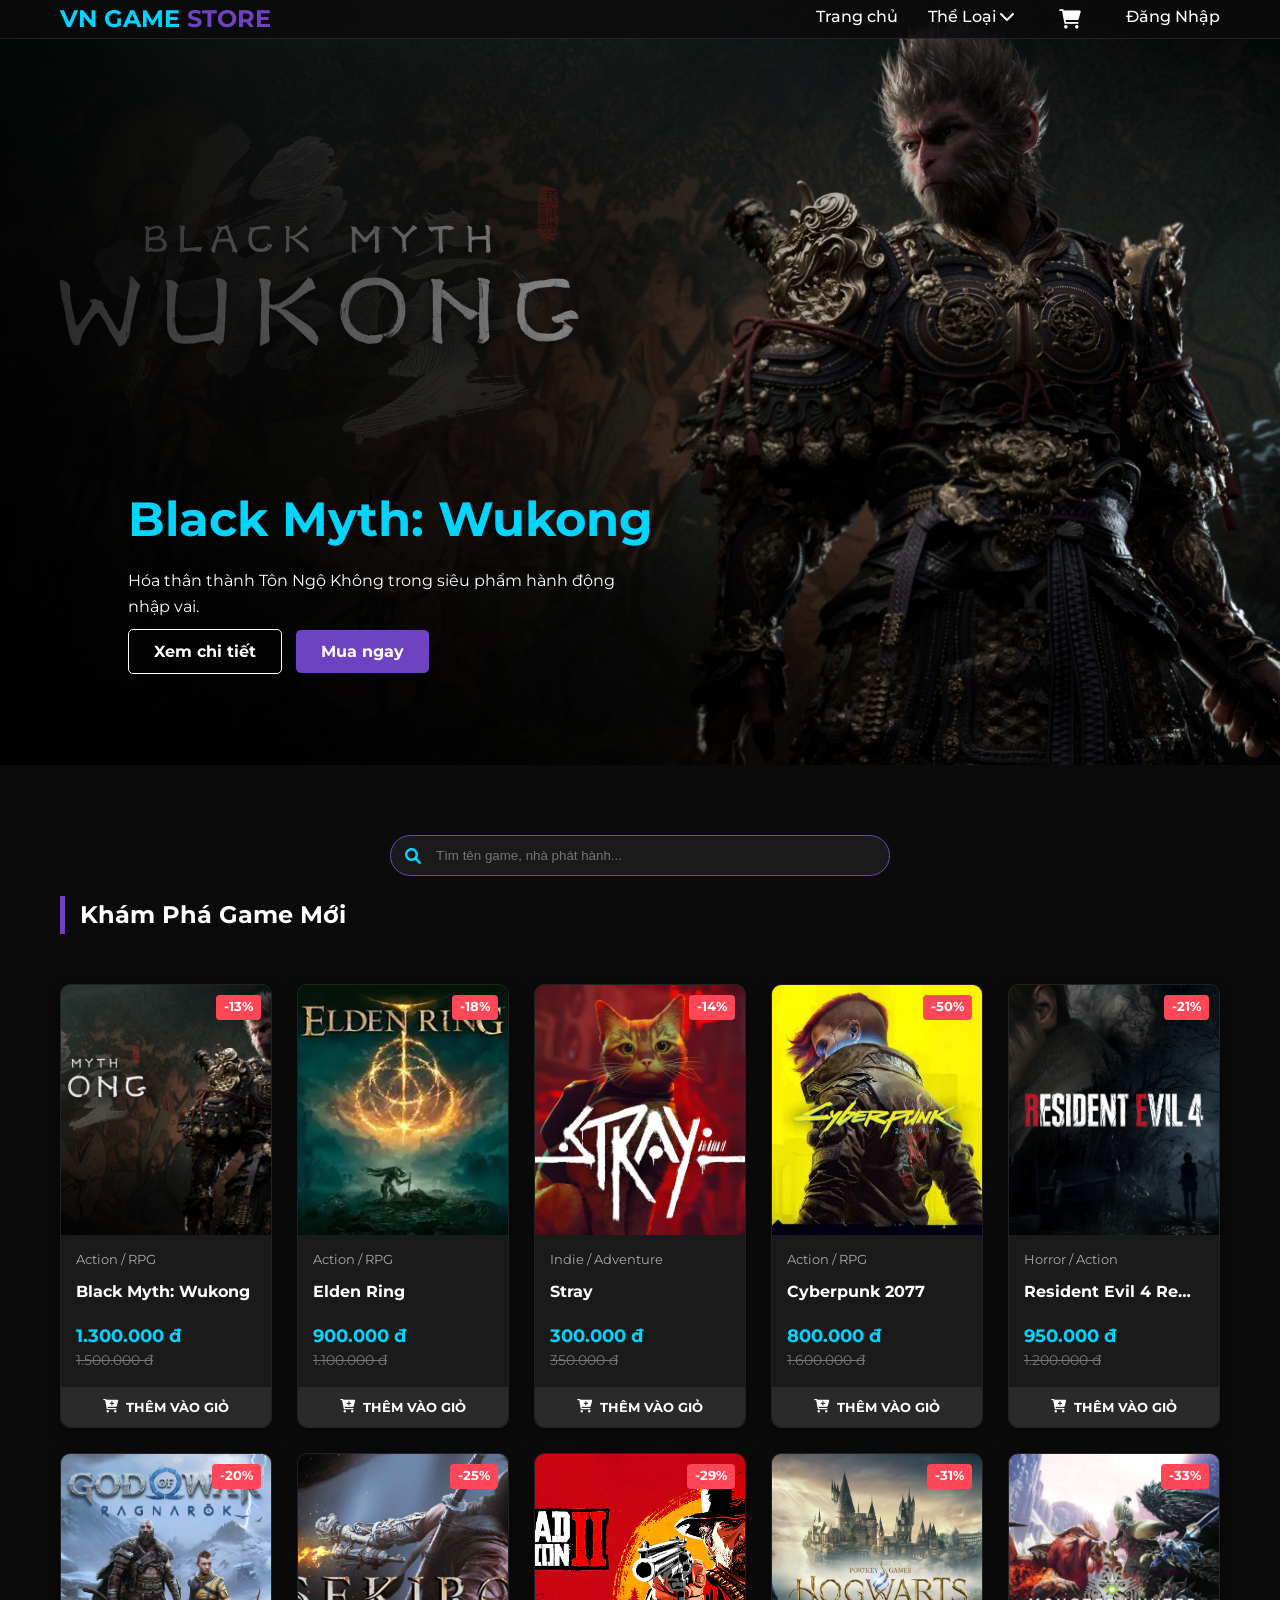
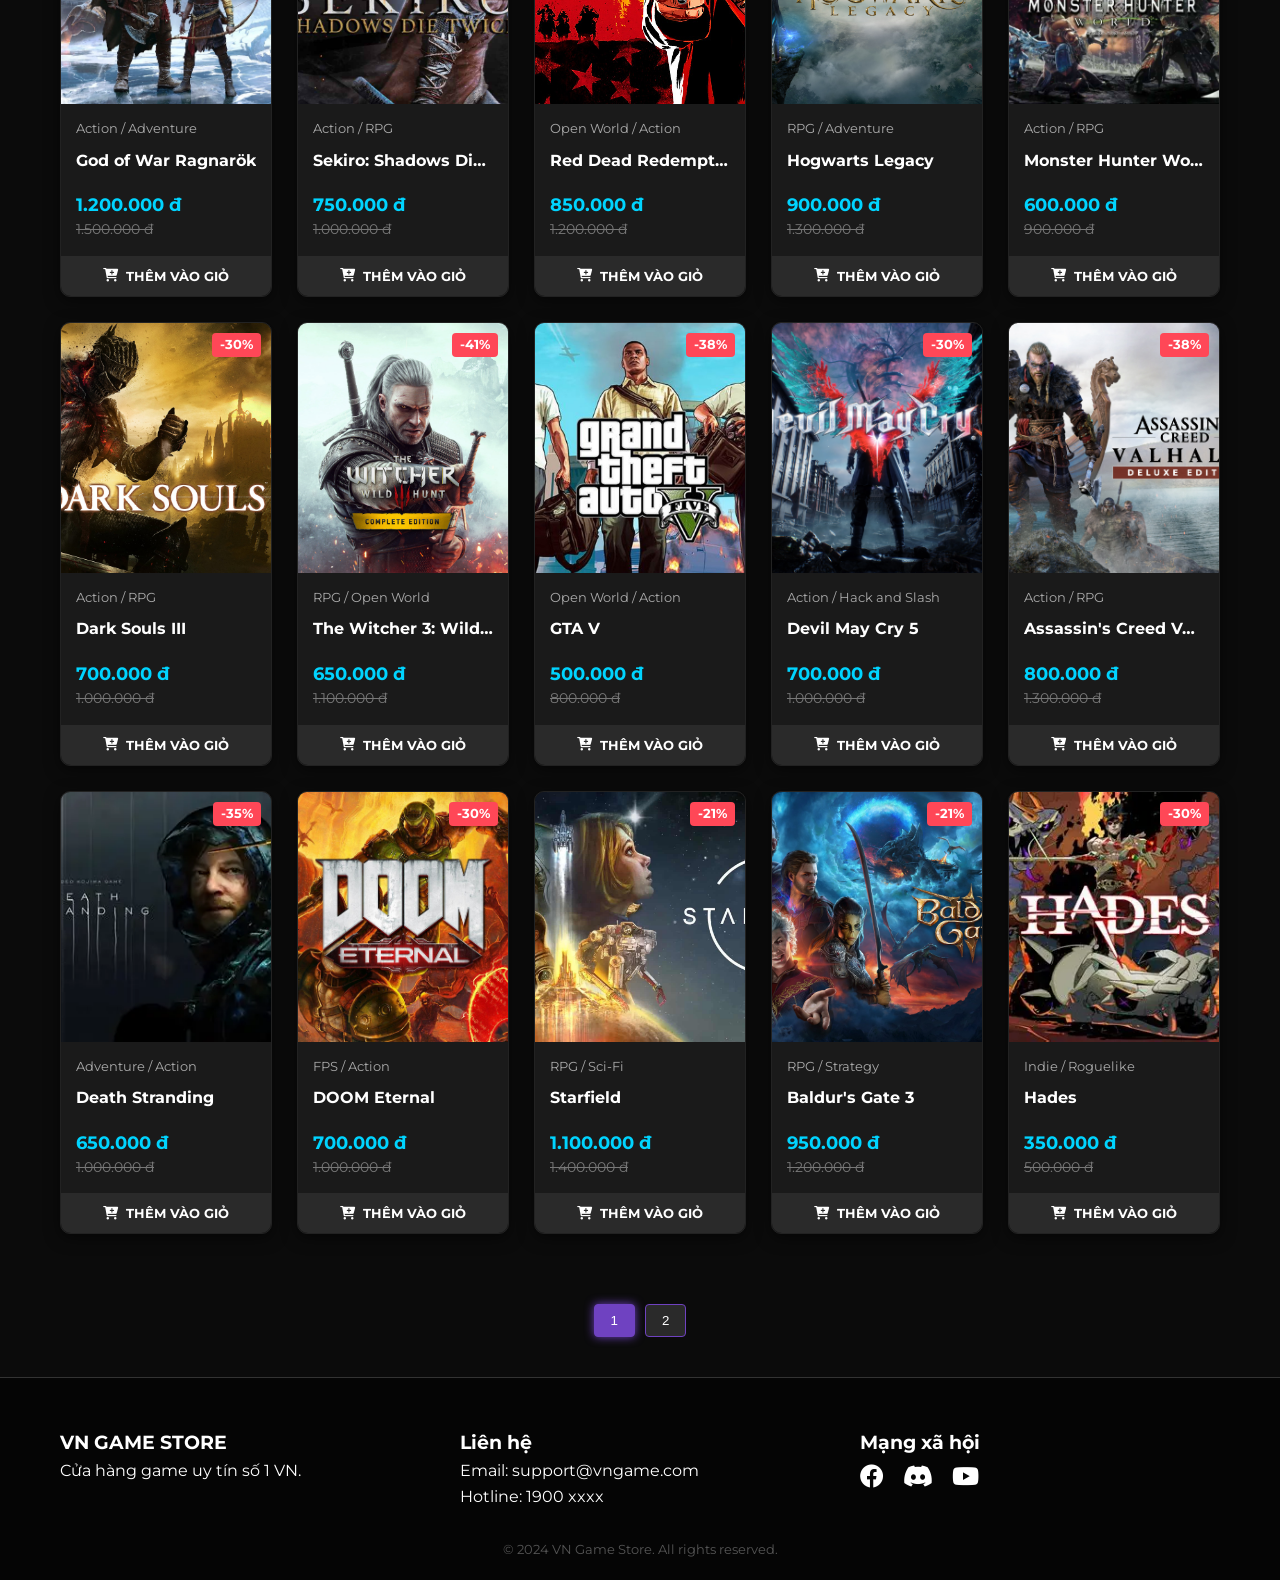
<file: index.html>
<!doctype html>
<html lang="vi">
  <head>
    <meta charset="UTF-8" />
    <meta name="viewport" content="width=device-width, initial-scale=1.0" />
    <title>VN Game Store | Thế Giới Game Bản Quyền</title>
    <link
      href="https://fonts.googleapis.com/css2?family=Montserrat:wght@400;700&display=swap"
      rel="stylesheet"
    />
    <link
      rel="stylesheet"
      href="https://cdnjs.cloudflare.com/ajax/libs/font-awesome/6.0.0/css/all.min.css"
    />
    <link rel="stylesheet" href="css/style.css" />
  </head>
  <body>
    <header class="main-header">
      <nav class="container header-inner">
        <div class="logo">VN GAME <span>STORE</span></div>
        <ul class="menu">
          <li><a href="index.html">Trang chủ</a></li>
          <li class="dropdown">
            <a href="#">Thể Loại <i class="fas fa-chevron-down"></i></a>
            <ul class="dropdown-content" id="category-list"></ul>
          </li>
          <li class="cart-nav">
            <a href="cart.html">
              <i class="fas fa-shopping-cart"></i>
              <span id="cart-badge">0</span>
            </a>
          </li>
          <li id="auth-buttons">
            <a href="login.html" class="btn-login">Đăng Nhập</a>
          </li>
        </ul>
      </nav>
    </header>

    <section class="hero">
      <div class="hero-content">
        <h1 id="hero-title">Black Myth: Wukong</h1>
        <p id="hero-desc">
          Hóa thân thành Tôn Ngộ Không trong siêu phẩm hành động nhập vai.
        </p>
        <div class="hero-btns">
          <a href="detail.html?id=1" class="btn btn-detail">Xem chi tiết</a>

          <a href="javascript:void(0)" onclick="buyNow(1)" class="btn btn-buy"
            >Mua ngay</a
          >
        </div>
      </div>
    </section>

    <main class="container">
      <div class="container search-container">
        <div class="search-box">
          <i class="fas fa-search"></i>
          <input
            type="text"
            id="search-input"
            placeholder="Tìm tên game, nhà phát hành..."
          />
        </div>
      </div>
      <h2 class="section-title">Khám Phá Game Mới</h2>
      <div class="game-grid" id="game-display"></div>
      <div class="pagination" id="pagination"></div>
    </main>

    <footer>
      <div class="container footer-grid">
        <div>
          <h3>VN GAME STORE</h3>
          <p>Cửa hàng game uy tín số 1 VN.</p>
        </div>
        <div>
          <h3>Liên hệ</h3>
          <p>Email: support@vngame.com</p>
          <p>Hotline: 1900 xxxx</p>
        </div>
        <div>
          <h3>Mạng xã hội</h3>
          <div class="social-icons">
            <a href="#"><i class="fab fa-facebook"></i></a>
            <a href="#"><i class="fab fa-discord"></i></a>
            <a href="#"><i class="fab fa-youtube"></i></a>
          </div>
        </div>
      </div>
      <div class="copyright">
        &copy; 2024 VN Game Store. All rights reserved.
      </div>
    </footer>

    <script src="js/data.js"></script>
    <script src="js/main.js"></script>

    <div id="toast-container"></div>
  </body>
</html>
</file>
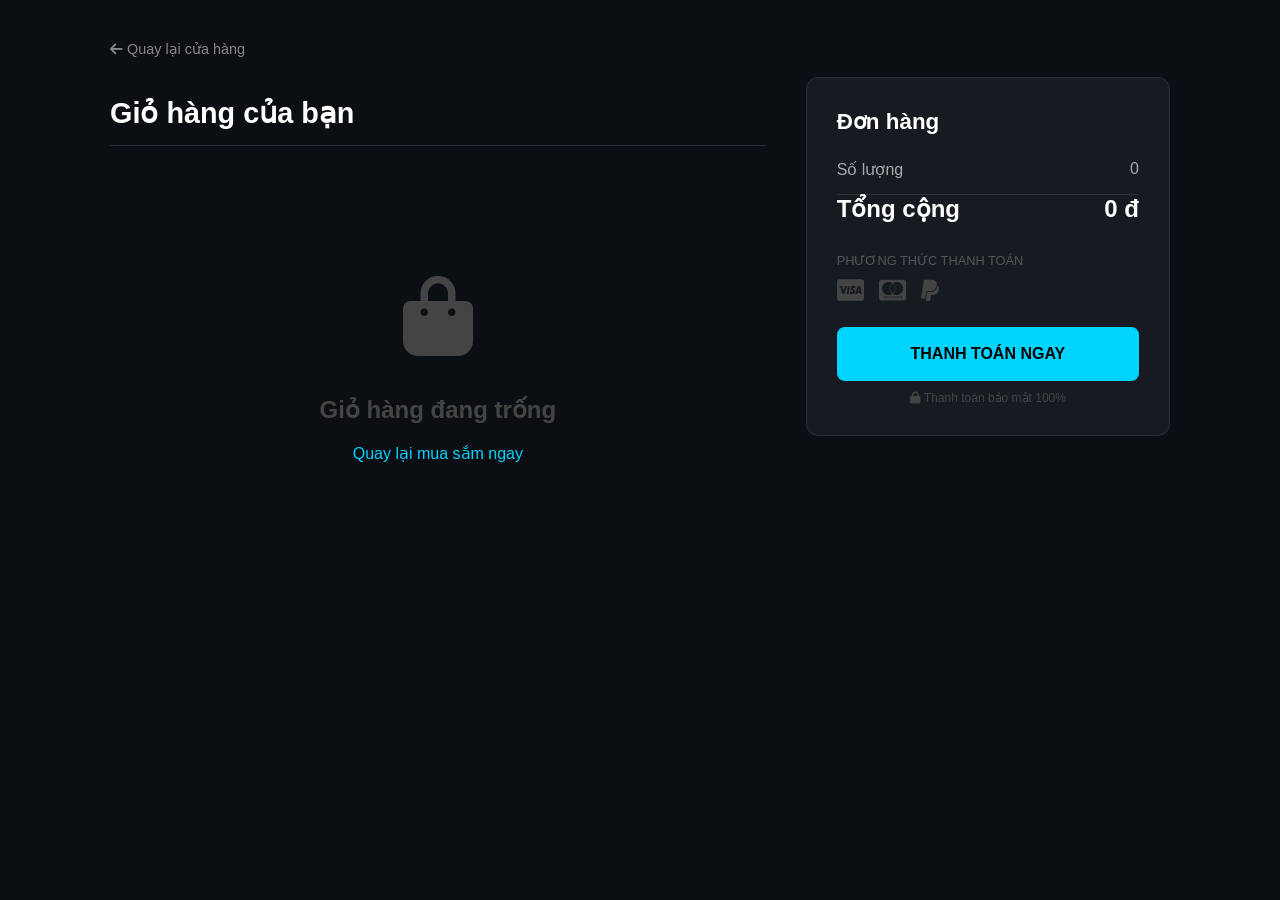
<file: cart.html>
<!doctype html>
<html lang="vi">
  <head>
    <meta charset="UTF-8" />
    <meta name="viewport" content="width=device-width, initial-scale=1.0" />
    <title>Thanh Toán | VN GAME STORE</title>
    <link
      rel="stylesheet"
      href="https://cdnjs.cloudflare.com/ajax/libs/font-awesome/6.0.0/css/all.min.css"
    />
    <link rel="stylesheet" href="css/cart.css" />
  </head>
  <body>
    <div class="checkout-container">
      <a href="index.html" class="back-btn"
        ><i class="fas fa-arrow-left"></i> Quay lại cửa hàng</a
      >

      <div class="cart-grid">
        <div class="cart-main">
          <h1 class="section-title">Giỏ hàng của bạn</h1>
          <div id="cart-items-container"></div>
        </div>

        <aside class="cart-sidebar">
          <div class="summary-box">
            <h2>Đơn hàng</h2>
            <div class="summary-item">
              <span>Số lượng</span>
              <span id="cart-count">0</span>
            </div>
            <div class="summary-item total">
              <span>Tổng cộng</span>
              <span id="total-price">0 đ</span>
            </div>

            <div class="payment-methods">
              <p>Phương thức thanh toán</p>
              <div class="method-icons">
                <i class="fab fa-cc-visa"></i>
                <i class="fab fa-cc-mastercard"></i>
                <i class="fab fa-paypal"></i>
              </div>
            </div>

            <button class="btn-checkout" onclick="processCheckout()">
              THANH TOÁN NGAY
            </button>
            <p class="secure-text">
              <i class="fas fa-lock"></i> Thanh toán bảo mật 100%
            </p>
          </div>
        </aside>
      </div>
    </div>

    <script src="js/data.js"></script>
    <script src="js/cart.js"></script>
  </body>
</html>
</file>
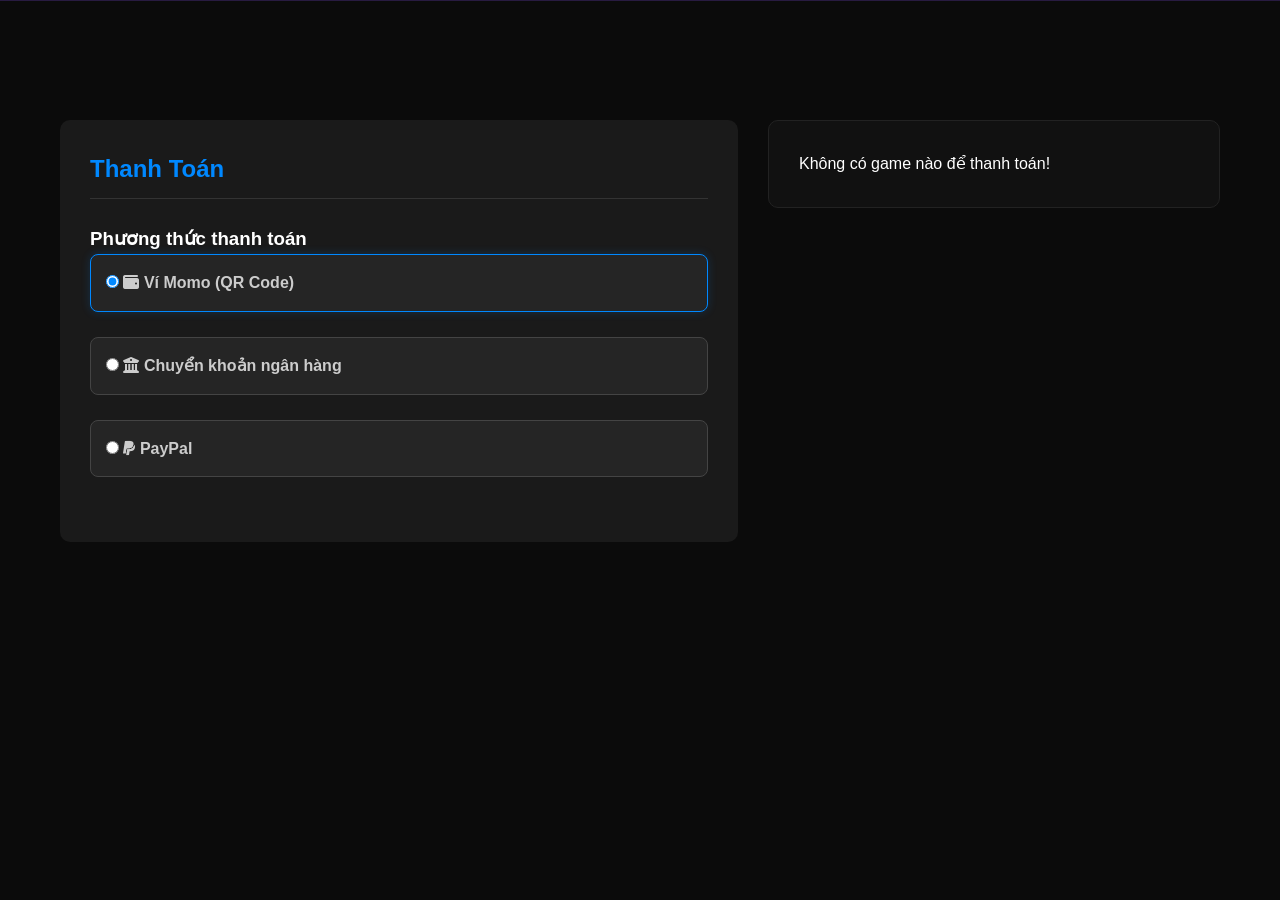
<file: checkout.html>
<!doctype html>
<html lang="vi">
  <head>
    <meta charset="UTF-8" />
    <meta name="viewport" content="width=device-width, initial-scale=1.0" />
    <title>Thanh Toán | VN GAME STORE</title>
    <link
      rel="stylesheet"
      href="https://cdnjs.cloudflare.com/ajax/libs/font-awesome/6.0.0/css/all.min.css"
    />
    <link rel="stylesheet" href="css/style.css" />
    <link rel="stylesheet" href="css/checkout.css" />
  </head>
  <body>
    <header id="header-container"></header>

    <main class="checkout-container container">
      <div class="checkout-layout">
        <div class="checkout-left">
          <h2 class="title-blue">Thanh Toán</h2>

          <div class="form-section">
            <h3>Phương thức thanh toán</h3>
            <div class="payment-methods">
              <label class="method-item active">
                <input type="radio" name="payment" checked />
                <span><i class="fas fa-wallet"></i> Ví Momo (QR Code)</span>
              </label>
              <label class="method-item">
                <input type="radio" name="payment" />
                <span
                  ><i class="fas fa-university"></i> Chuyển khoản ngân
                  hàng</span
                >
              </label>
              <label class="method-item">
                <input type="radio" name="payment" />
                <span><i class="fab fa-paypal"></i> PayPal</span>
              </label>
            </div>
          </div>
        </div>

        <div class="checkout-right" id="order-summary"></div>
      </div>
    </main>

    <div id="toast-container"></div>

    <script src="js/data.js"></script>
    <script src="js/main.js"></script>
    <script src="js/checkout.js"></script>
  </body>
</html>
</file>
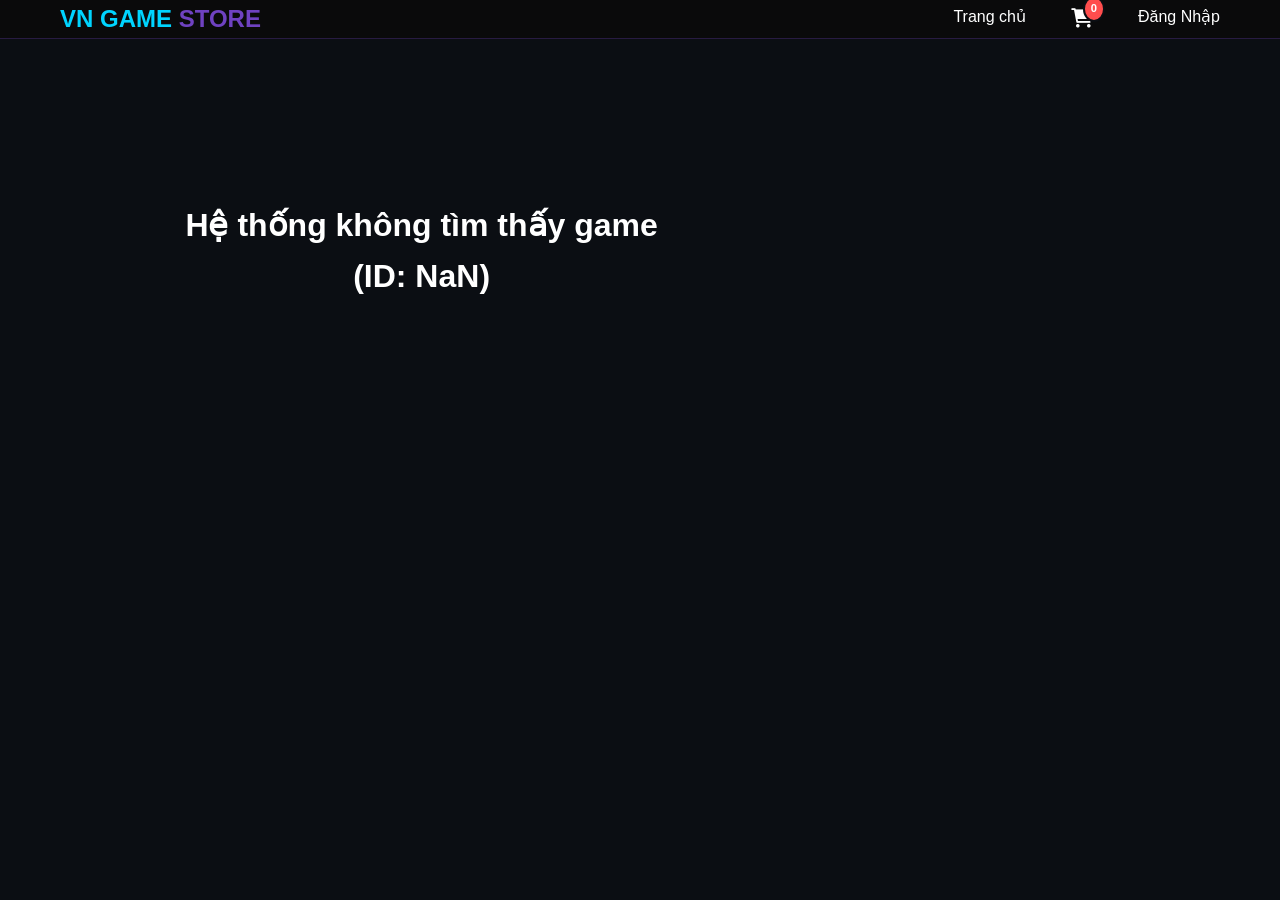
<file: detail.html>
<!doctype html>
<html lang="vi">
  <head>
    <meta charset="UTF-8" />
    <meta name="viewport" content="width=device-width, initial-scale=1.0" />
    <title>Chi Tiết Game | VN GAME STORE</title>
    <link
      rel="stylesheet"
      href="https://cdnjs.cloudflare.com/ajax/libs/font-awesome/6.0.0/css/all.min.css"
    />
    <link rel="stylesheet" href="css/style.css" />
    <link rel="stylesheet" href="css/detail.css" />
  </head>
  <body>
    <header>
      <nav class="container">
        <div class="logo">VN GAME <span>STORE</span></div>
        <ul class="menu">
          <li><a href="index.html">Trang chủ</a></li>
          <li class="cart-nav">
            <a href="cart.html">
              <i class="fas fa-shopping-cart"></i>
              <span id="cart-badge">0</span>
            </a>
          </li>
          <li id="auth-buttons">
            <a href="login.html" class="btn-login">Đăng Nhập</a>
          </li>
        </ul>
      </nav>
    </header>

    <main class="container detail-wrapper">
      <div class="main-content">
        <div class="media-section">
          <div class="main-display" id="main-media"></div>
          <div class="thumbnail-gallery" id="thumb-gallery"></div>
        </div>

        <div class="about-game">
          <h3>GIỚI THIỆU VỀ TRÒ CHƠI</h3>
          <div class="divider"></div>
          <p id="game-desc-full"></p>
        </div>
      </div>

      <aside class="sidebar">
        <div class="side-card">
          <img id="game-poster" src="" alt="Poster" class="side-poster" />
          <h1 id="game-title-side"></h1>

          <div class="info-list">
            <div class="info-item">
              <span>NGÀY PHÁT HÀNH:</span> <b id="release-date"></b>
            </div>
            <div class="info-item">
              <span>NHÀ PHÁT TRIỂN:</span> <b id="developer"></b>
            </div>
            <div class="info-item">
              <span>NHÀ XUẤT BẢN:</span> <b id="publisher"></b>
            </div>
          </div>

          <div class="side-tags" id="side-tags"></div>

          <div class="purchase-container">
            <div class="price-group">
              <span class="curr-price" id="price-val"></span>
              <span class="old-price" id="old-price-val"></span>
            </div>
            <button class="btn-buy" id="btn-add-cart">
              <i class="fas fa-shopping-cart"></i> THÊM VÀO GIỎ
            </button>
          </div>
        </div>
      </aside>
    </main>

    <script src="js/data.js"></script>
    <script src="js/detail.js"></script>

    <div id="toast-container"></div>
  </body>
</html>
</file>
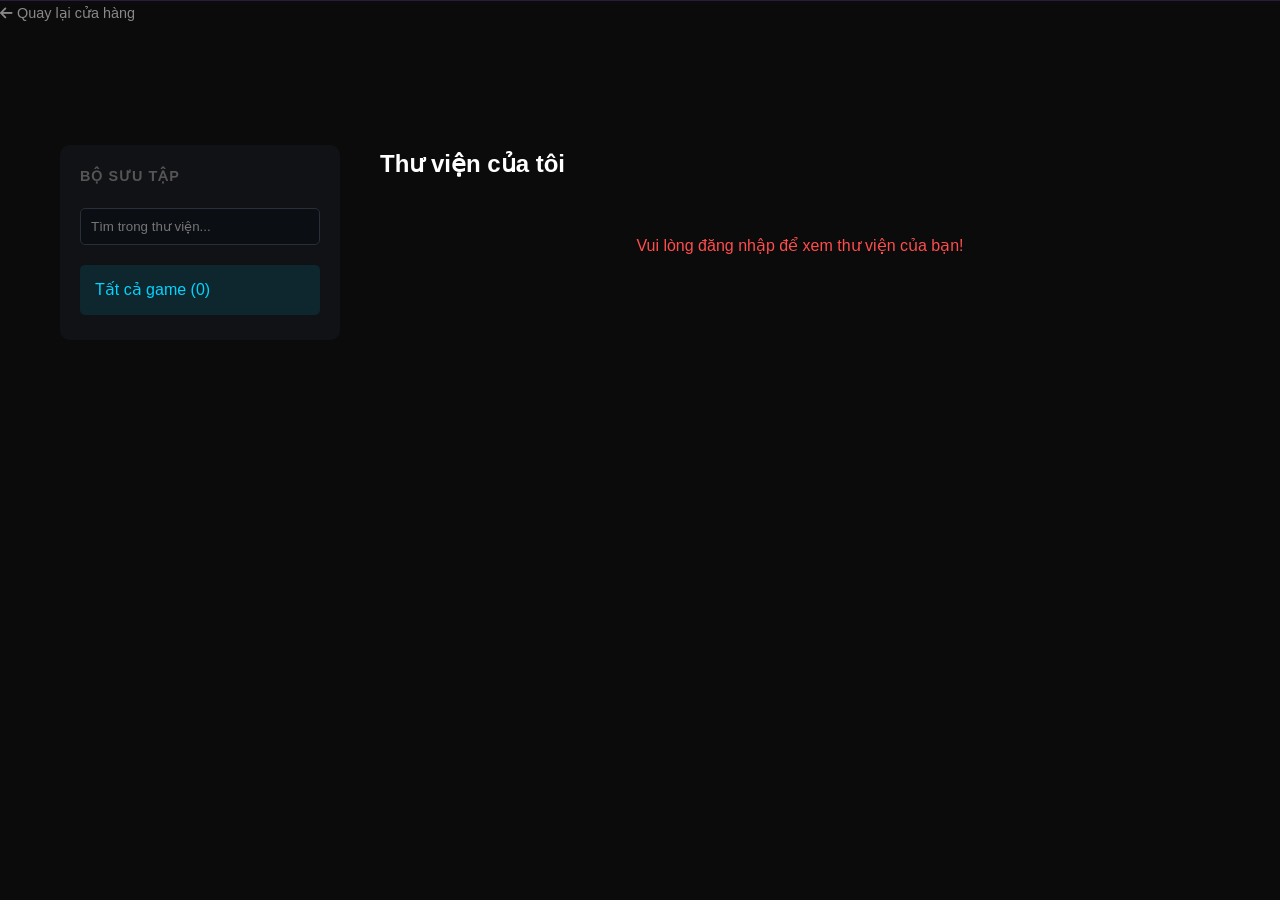
<file: library.html>
<!doctype html>
<html lang="vi">
  <head>
    <meta charset="UTF-8" />
    <meta name="viewport" content="width=device-width, initial-scale=1.0" />
    <title>Thư Viện Game | VN GAME STORE</title>
    <link
      rel="stylesheet"
      href="https://cdnjs.cloudflare.com/ajax/libs/font-awesome/6.0.0/css/all.min.css"
    />
    <link rel="stylesheet" href="css/style.css" />
    <link rel="stylesheet" href="css/library.css" />
  </head>
  <body>
    <a href="index.html" class="back-btn"
      ><i class="fas fa-arrow-left"></i> Quay lại cửa hàng</a
    >
    <header class="main-header" id="header-container"></header>

    <main class="library-container container">
      <aside class="lib-sidebar">
        <h3>BỘ SƯU TẬP</h3>
        <div class="lib-search">
          <input
            type="text"
            id="lib-search-input"
            placeholder="Tìm trong thư viện..."
          />
        </div>
        <ul class="lib-filter">
          <li class="active" data-filter="all">
            Tất cả game (<span id="lib-total-count">0</span>)
          </li>
        </ul>
      </aside>

      <section class="lib-content">
        <h1 class="lib-title">Thư viện của tôi</h1>
        <div class="lib-grid" id="lib-game-list"></div>
      </section>
    </main>

    <div id="game-launcher" class="launcher-overlay">
      <div class="launcher-content">
        <div class="launcher-header">
          <span class="launcher-title">VN GAME STORE - SYSTEM</span>
          <button class="close-launcher" onclick="closeLauncher()">
            &times;
          </button>
        </div>
        <div class="launcher-body">
          <div id="launcher-game-img" class="game-thumb"></div>
          <div class="launch-info">
            <h2 id="launcher-game-title">Đang khởi động...</h2>
            <p id="launcher-status">Kiểm tra tài nguyên hệ thống...</p>
            <div class="progress-container">
              <div id="launch-progress" class="progress-bar"></div>
            </div>
          </div>
        </div>
        <div class="launcher-footer">
          <span class="version">Version 2.0.26</span>
          <span class="engine">Powered by VNGame Engine</span>
        </div>
      </div>
    </div>

    <script src="js/data.js"></script>
    <script src="js/main.js"></script>
    <script src="js/library.js"></script>
  </body>
</html>
</file>
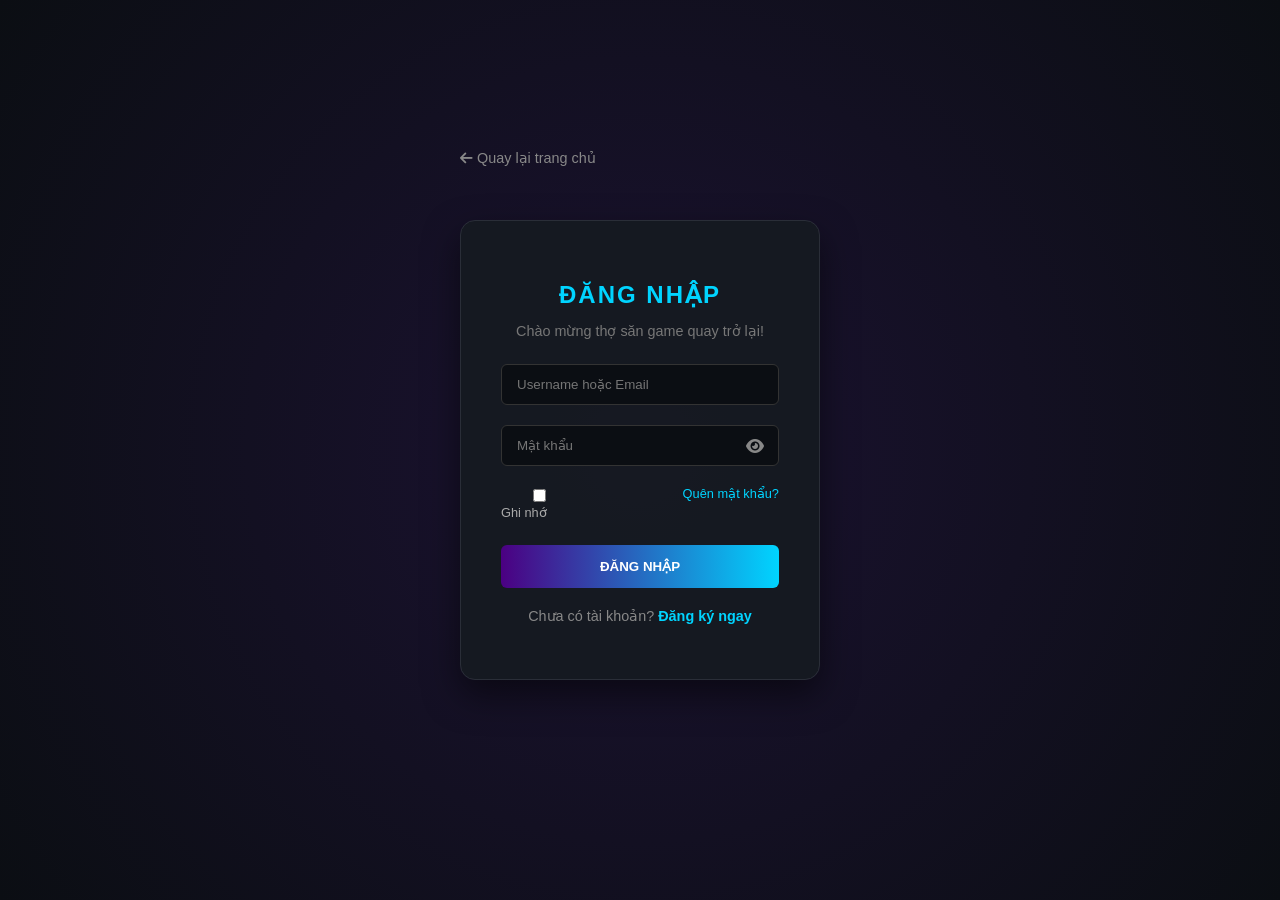
<file: login.html>
<!doctype html>
<html lang="vi">
  <head>
    <meta charset="UTF-8" />
    <meta name="viewport" content="width=device-width, initial-scale=1.0" />
    <title>Xác thực | VN GAME STORE</title>
    <link
      rel="stylesheet"
      href="https://cdnjs.cloudflare.com/ajax/libs/font-awesome/6.0.0/css/all.min.css"
    />
    <link rel="stylesheet" href="css/login.css" />
  </head>
  <body>
    <div class="auth-wrapper">
      <a href="index.html" class="back-home"
        ><i class="fas fa-arrow-left"></i> Quay lại trang chủ</a
      >

      <div class="auth-container">
        <div class="auth-box active" id="login-form">
          <h2>ĐĂNG NHẬP</h2>
          <p class="subtitle">Chào mừng thợ săn game quay trở lại!</p>
          <div class="input-group">
            <input
              type="text"
              id="login-account"
              placeholder="Username hoặc Email"
              required
            />
          </div>
          <div class="input-group">
            <input
              type="password"
              id="login-pw"
              placeholder="Mật khẩu"
              required
            />
            <i class="fas fa-eye toggle-password"></i>
          </div>
          <div class="extra-options">
            <label><input type="checkbox" id="remember-me" /> Ghi nhớ</label>
            <a href="javascript:void(0)" onclick="switchForm('forgot-form')"
              >Quên mật khẩu?</a
            >
          </div>
          <button class="btn-auth" onclick="handleLogin()">ĐĂNG NHẬP</button>
          <p class="switch-text">
            Chưa có tài khoản?
            <a href="javascript:void(0)" onclick="switchForm('register-form')"
              >Đăng ký ngay</a
            >
          </p>
        </div>

        <div class="auth-box" id="register-form">
          <h2>ĐĂNG KÝ</h2>
          <div class="input-group">
            <input
              type="text"
              id="reg-user"
              placeholder="Username (tối thiểu 4 ký tự)"
              required
            />
          </div>
          <div class="input-group">
            <input
              type="email"
              id="reg-email"
              placeholder="Email (Gmail hợp lệ)"
              required
            />
          </div>
          <div class="input-group">
            <input
              type="password"
              id="reg-pw"
              placeholder="Mật khẩu (tối thiểu 6 ký tự)"
              required
            />
          </div>
          <div class="input-group">
            <input
              type="password"
              id="reg-pw-conf"
              placeholder="Xác nhận mật khẩu"
              required
            />
          </div>
          <button class="btn-auth" onclick="handleRegister()">
            TẠO TÀI KHOẢN
          </button>
          <p class="switch-text">
            Đã có tài khoản?
            <a href="javascript:void(0)" onclick="switchForm('login-form')"
              >Đăng nhập</a
            >
          </p>
        </div>

        <div class="auth-box" id="forgot-form">
          <div id="step-1">
            <h2>QUÊN MẬT KHẨU</h2>
            <p class="subtitle">Nhập email để nhận mã xác nhận</p>
            <div class="input-group">
              <input
                type="email"
                id="forgot-email"
                placeholder="Nhập Email của bạn"
              />
            </div>
            <button
              class="btn-auth"
              id="btn-send-code"
              onclick="sendResetCode()"
            >
              GỬI MÃ XÁC NHẬN
            </button>
          </div>

          <div id="step-2" style="display: none">
            <h2>XÁC MINH</h2>
            <p class="subtitle">Nhập mã 6 chữ số vừa gửi đến email</p>
            <div class="input-group">
              <input
                type="text"
                id="verify-code"
                placeholder="Mã xác nhận (VD: 123456)"
              />
            </div>
            <p id="timer">Thời gian còn lại: 60s</p>
            <button class="btn-auth" onclick="verifyCode()">XÁC NHẬN MÃ</button>
          </div>

          <div id="step-3" style="display: none">
            <h2>ĐẶT LẠI MẬT KHẨU</h2>
            <div class="input-group">
              <input type="password" id="new-pw" placeholder="Mật khẩu mới" />
            </div>
            <div class="input-group">
              <input
                type="password"
                id="new-pw-conf"
                placeholder="Xác nhận mật khẩu mới"
              />
            </div>
            <button class="btn-auth" onclick="resetPassword()">
              CẬP NHẬT MẬT KHẨU
            </button>
          </div>
          <p class="switch-text">
            <a href="javascript:void(0)" onclick="switchForm('login-form')"
              >Quay lại đăng nhập</a
            >
          </p>
        </div>
      </div>
    </div>

    <div id="toast-container"></div>

    <script src="js/auth.js"></script>
  </body>
</html>
</file>
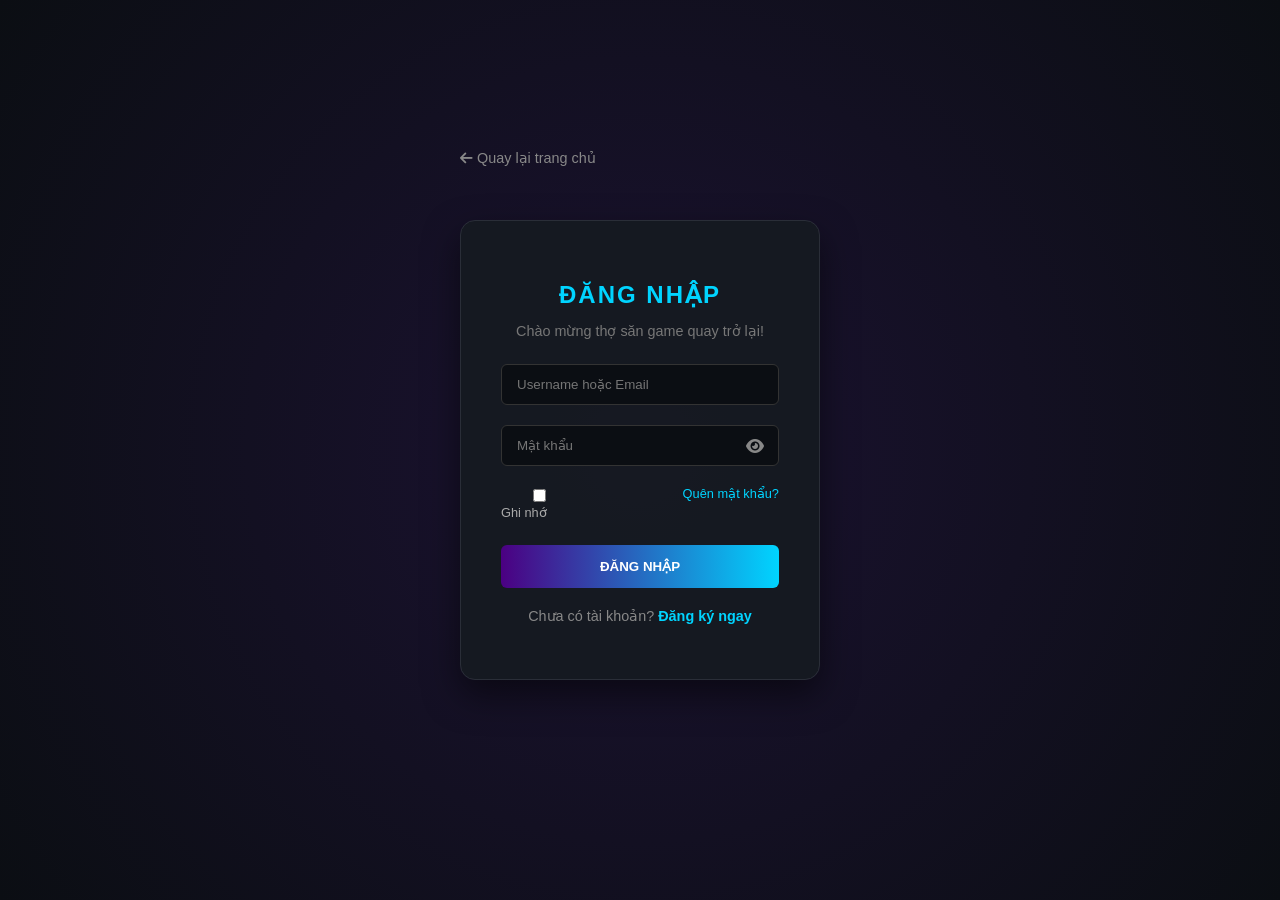
<file: profile.html>
<!doctype html>
<html lang="vi">
  <head>
    <meta charset="UTF-8" />
    <title>Hồ Sơ Của Tôi | VN GAME STORE</title>
    <link
      rel="stylesheet"
      href="https://cdnjs.cloudflare.com/ajax/libs/font-awesome/6.0.0/css/all.min.css"
    />
    <link rel="stylesheet" href="css/style.css" />
    <link rel="stylesheet" href="css/profile.css" />
  </head>
  <body>
    <header id="header-container"></header>

    <main class="profile-container container">
      <div class="profile-card">
        <div class="profile-sidebar">
          <div class="avatar-box">
            <img
              src="https://ui-avatars.com/api/?name=User&background=6f42c1&color=fff&size=128"
              id="user-avatar"
              alt="Avatar"
            />
          </div>
          <h2 id="profile-username">Username</h2>
          <p id="profile-email">email@example.com</p>
          <hr />
          <button class="btn-change-avatar" onclick="changeAvatar()">
            <i class="fas fa-camera"></i> Đổi ảnh đại diện
          </button>
        </div>

        <div class="profile-main">
          <h3>Thống kê tài khoản</h3>
          <div class="stats-grid">
            <div class="stat-item">
              <i class="fas fa-gamepad"></i>
              <div class="stat-info">
                <span class="stat-value" id="stat-games">0</span>
                <span class="stat-label">Game sở hữu</span>
              </div>
            </div>
            <div class="stat-item">
              <i class="fas fa-wallet"></i>
              <div class="stat-info">
                <span class="stat-value" id="stat-spent">0 đ</span>
                <span class="stat-label">Tổng chi tiêu</span>
              </div>
            </div>
          </div>

          <h3 style="margin-top: 30px">Thông tin chi tiết</h3>
          <form id="profile-form">
            <div class="form-group">
              <label>Tên hiển thị</label>
              <input type="text" id="display-name" placeholder="Chưa đặt tên" />
            </div>
            <div class="form-group">
              <label>Email tài khoản</label>
              <input
                type="text"
                id="profile-input-email"
                placeholder="Email tài khoản"
                disabled
              />
            </div>
            <div class="form-group">
              <label>Ngày tham gia</label>
              <input
                type="text"
                id="join-date"
                placeholder="Ngày tham gia"
                disabled
              />
            </div>
            <button type="button" class="btn-save" onclick="saveProfile()">
              Lưu thay đổi
            </button>
          </form>
        </div>
      </div>
    </main>

    <div id="toast-container"></div>
    <script src="js/data.js"></script>
    <script src="js/main.js"></script>
    <script src="js/profile.js"></script>
  </body>
</html>
</file>
<file: css/style.css>
:root {
  --primary-color: #6f42c1; /* Tím gaming */
  --secondary-color: #00d4ff; /* Xanh dương */
  --bg-dark: #0b0b0b;
  --card-bg: #1a1a1a;
  --text-color: #ffffff;
}

* {
  margin: 0;
  padding: 0;
  box-sizing: border-box;
}
body {
  font-family: "Montserrat", sans-serif;
  background-color: var(--bg-dark);
  color: var(--text-color);
  line-height: 1.6;
}
.container {
  max-width: 1200px;
  margin: auto;
  padding: 0 20px;
}

/* Header */
header {
  background: rgba(11, 11, 11, 0.8);
  position: fixed;
  width: 100%;
  top: 0;
  z-index: 1000;
  border-bottom: 1px solid rgba(111, 66, 193, 0.3);
}
nav {
  display: flex;
  justify-content: space-between;
  align-items: center;
}
.logo {
  font-size: 24px;
  font-weight: bold;
  color: var(--secondary-color);
}
.logo span {
  color: var(--primary-color);
}
.menu {
  display: flex;
  list-style: none;
  gap: 30px;
}
.menu a {
  text-decoration: none;
  color: #fff;
  font-weight: 500;
  transition: 0.3s;
}
.menu a:hover {
  color: var(--primary-color);
}

/* Hero Section */
.hero {
  height: 85vh;
  background:
    linear-gradient(to right, rgba(0, 0, 0, 0.85), transparent),
    url("../img/background/BlackWukong.jpg");
  background-size: cover;
  background-position: center top;
  display: flex;
  align-items: flex-end;
  padding-bottom: 100px;
  padding-left: 10%;
  margin-bottom: 50px;
}
.hero-content {
  max-width: 600px;
  animation: fadeInUp 1s ease-out;
}

@keyframes fadeInUp {
  from {
    opacity: 0;
    transform: translateY(30px);
  }
  to {
    opacity: 1;
    transform: translateY(0);
  }
}
.hero h1 {
  font-size: 3rem;
  margin-bottom: 10px;
  color: var(--secondary-color);
}
.hero p {
  max-width: 500px;
  margin-bottom: 20px;
}
.btn {
  padding: 12px 25px;
  border-radius: 5px;
  text-decoration: none;
  font-weight: bold;
  transition: 0.3s;
  margin-right: 10px;
}
.btn-buy {
  background: var(--primary-color);
  color: white;
}
.btn-detail {
  background: transparent;
  border: 1px solid white;
  color: white;
}
.btn:hover {
  opacity: 0.8;
  transform: translateY(-3px);
}

/* Game Grid */
.section-title {
  margin-bottom: 30px;
  border-left: 5px solid var(--primary-color);
  padding-left: 15px;
}
.game-grid {
  display: grid;
  grid-template-columns: repeat(5, 1fr);
  gap: 20px;
  margin-bottom: 50px;
}

/* Card Game */
.game-card {
  background: var(--card-bg);
  border-radius: 10px;
  overflow: hidden;
  transition: 0.3s;
  cursor: pointer;
  position: relative;
  box-shadow: 0 4px 15px rgba(0, 0, 0, 0.5);
}
.game-card:hover {
  transform: scale(1.05);
  box-shadow: 0 0 20px var(--primary-color);
}
.game-card img {
  width: 100%;
  height: 250px;
  object-fit: cover;
}
.game-info {
  padding: 15px;
}
.game-info h4 {
  font-size: 1rem;
  margin-bottom: 5px;
  white-space: nowrap;
  overflow: hidden;
  text-overflow: ellipsis;
}
.game-info .cate {
  font-size: 0.8rem;
  color: #aaa;
}
.game-info .price {
  color: var(--secondary-color);
  font-weight: bold;
  margin-top: 10px;
  display: block;
}
.btn-add-cart {
  width: 100%;
  padding: 8px;
  border: none;
  background: #333;
  color: white;
  border-radius: 0 0 10px 10px;
  cursor: pointer;
  transition: 0.3s;
}
.btn-add-cart:hover {
  background: var(--primary-color);
}

/* Footer */
footer {
  background: #050505;
  padding: 50px 0 20px;
  border-top: 1px solid #333;
}
.footer-grid {
  display: grid;
  grid-template-columns: repeat(3, 1fr);
  gap: 40px;
}
.social-icons a {
  color: white;
  font-size: 1.5rem;
  margin-right: 15px;
}
.copyright {
  text-align: center;
  margin-top: 30px;
  font-size: 0.8rem;
  color: #555;
}

/* Container chứa các card game */
.game-grid {
  display: grid;
  grid-template-columns: repeat(5, 1fr);
  gap: 25px;
  padding: 20px 0;
}

/* Style cho từng card game */
.game-card {
  background: #1e1e1e;
  border-radius: 8px;
  overflow: hidden;
  transition: all 0.4s cubic-bezier(0.175, 0.885, 0.32, 1.275); /* Hiệu ứng nảy nhẹ khi hover */
  display: flex;
  flex-direction: column;
  height: 100%;
}

.game-card:hover {
  transform: translateY(-10px) scale(1.03); /* Phóng nhẹ và trồi lên */
  box-shadow: 0 10px 30px rgba(111, 66, 193, 0.4);
}

.card-img {
  position: relative;
  height: 280px;
}

.card-img img {
  width: 100%;
  height: 100%;
  object-fit: cover;
}

/* Tag giảm giá */
.discount {
  position: absolute;
  top: 10px;
  right: 10px;
  background: #ff4757;
  color: white;
  padding: 2px 8px;
  border-radius: 4px;
  font-weight: bold;
  font-size: 0.8rem;
}

.game-info {
  padding: 15px;
  flex-grow: 1;
}

.game-title {
  font-size: 1rem;
  margin: 8px 0;
  color: #fff;
  height: 2.4em;
  overflow: hidden;
}

.price-area {
  display: flex;
  flex-direction: column;
}

.current-price {
  color: var(--secondary-color);
  font-weight: bold;
  font-size: 1.1rem;
}

.old-price {
  color: #777;
  text-decoration: line-through;
  font-size: 0.85rem;
}

/* Nút thêm vào giỏ */
.btn-add-cart {
  border: none;
  background: #2d2d2d;
  color: #fff;
  padding: 12px;
  font-weight: bold;
  cursor: pointer;
  transition: 0.3s;
  font-family: "Montserrat", sans-serif;
}

.btn-add-cart:hover {
  background: var(--primary-color);
}
.pagination {
  display: flex;
  justify-content: center;
  gap: 10px;
  margin: 40px 0;
}

.pagination button {
  background: #2a2a2a;
  color: white;
  border: 1px solid var(--primary-color);
  padding: 8px 16px;
  cursor: pointer;
  border-radius: 4px;
  transition: 0.3s;
}

.pagination button.active {
  background: var(--primary-color);
  box-shadow: 0 0 10px var(--primary-color);
}

.pagination button:hover:not(.active) {
  background: #3a3a3a;
}

/* Dropdown Thể loại */
.dropdown {
  position: relative;
}

.dropdown-content {
  display: none;
  position: absolute;
  background-color: #1a1a1a;
  min-width: 160px;
  box-shadow: 0px 8px 16px rgba(0, 0, 0, 0.5);
  z-index: 1001;
  border: 1px solid var(--primary-color);
  border-radius: 4px;
  list-style: none;
  padding: 10px 0;
}

.dropdown-content li a {
  padding: 10px 20px;
  display: block;
  color: white;
  font-size: 0.9rem;
}

.dropdown-content li a:hover {
  background-color: var(--primary-color);
  color: white;
}

.dropdown:hover .dropdown-content {
  display: block;
}

.search-container {
  padding: 20px 0;
  display: flex;
  justify-content: center;
  background: var(--bg-dark);
}

.search-box {
  position: relative;
  width: 100%;
  max-width: 500px;
}

.search-box input {
  width: 100%;
  padding: 12px 20px 12px 45px;
  border-radius: 25px;
  border: 1px solid var(--primary-color);
  background: #1a1a1a;
  color: white;
  outline: none;
}

.search-box i {
  position: absolute;
  left: 15px;
  top: 50%;
  transform: translateY(-50%);
  color: var(--secondary-color);
}

.game-card {
  background: #1a1a1a;
  border-radius: 10px;
  overflow: hidden;
  display: flex;
  flex-direction: column;
  height: 100%;
  transition: 0.3s;
  border: 1px solid #222;
}

.game-card:hover {
  transform: translateY(-10px);
  border-color: var(--primary-color);
}

.card-img {
  position: relative;
  height: 250px;
}

.card-img img {
  width: 100%;
  height: 100%;
  object-fit: cover;
}

.game-info {
  padding: 15px;
  flex-grow: 1;
}

.btn-add-cart {
  width: 100%;
  padding: 12px;
  background: #2a2a2a;
  color: white;
  border: none;
  cursor: pointer;
  font-weight: bold;
  display: flex;
  align-items: center;
  justify-content: center;
  gap: 8px;
  transition: 0.3s;
  margin-top: auto;
}

.btn-add-cart:hover {
  background: var(--primary-color);
}

.cart-nav {
  position: relative;
  margin: 0 15px;
}

.cart-nav a {
  font-size: 1.2rem;
  color: white;
  transition: 0.3s;
}

#cart-badge {
  position: absolute;
  top: -8px;
  right: -12px;
  background-color: #ff4d4d; /* Màu đỏ nổi bật */
  color: white;
  font-size: 0.7rem;
  padding: 2px 6px;
  border-radius: 50%;
  font-weight: bold;
  min-width: 18px;
  text-align: center;
  border: 2px solid #0b0e13; /* Viền trùng màu nền để tạo khoảng cách */
}

.cart-nav:hover a {
  color: #00d4ff;
}

#toast-container {
  position: fixed;
  top: 20px;
  right: 20px;
  z-index: 9999;
}

.toast {
  background: #161a21;
  color: white;
  padding: 15px 25px;
  border-radius: 8px;
  margin-bottom: 10px;
  border-left: 5px solid #00d4ff;
  box-shadow: 0 5px 15px rgba(0, 0, 0, 0.3);
  display: flex;
  align-items: center;
  gap: 12px;
  min-width: 250px;
  animation:
    slideIn 0.5s ease forwards,
    fadeOut 0.5s ease 2.5s forwards;
}

.toast i {
  color: #00d4ff;
  font-size: 1.2rem;
}

@keyframes slideIn {
  from {
    transform: translateX(100%);
    opacity: 0;
  }
  to {
    transform: translateX(0);
    opacity: 1;
  }
}

@keyframes fadeOut {
  from {
    transform: translateX(0);
    opacity: 1;
  }
  to {
    transform: translateX(100%);
    opacity: 0;
  }
}

.user-menu {
  position: relative;
  cursor: pointer;
}

.user-info {
  color: #00d4ff !important;
  font-weight: bold;
  display: flex;
  align-items: center;
  gap: 8px;
}

.dropdown-user {
  position: absolute;
  top: 100%;
  right: 0;
  background: #161a21;
  border: 1px solid #2a2e38;
  border-radius: 8px;
  list-style: none;
  padding: 10px 0;
  min-width: 160px;
  display: none; /* Mặc định ẩn */
  box-shadow: 0 10px 20px rgba(0, 0, 0, 0.5);
  z-index: 100;
}

.dropdown-user li a {
  padding: 10px 20px;
  display: flex;
  align-items: center;
  gap: 10px;
  font-size: 0.9rem;
  color: #ccc;
  text-decoration: none;
  transition: 0.3s;
}

.dropdown-user li a:hover {
  background: #1e232b;
  color: white;
}

.user-menu:hover .dropdown-user {
  display: block;
}

.dropdown-user hr {
  border: none;
  border-top: 1px solid #2a2e38;
  margin: 5px 0;
}
</file>
<file: css/cart.css>
* {
  box-sizing: border-box;
  font-family: "Segoe UI", sans-serif;
}
body {
  background-color: #0b0e13;
  color: white;
  margin: 0;
  padding: 40px 0;
}

.checkout-container {
  max-width: 1100px;
  margin: 0 auto;
  padding: 0 20px;
}

.back-btn {
  text-decoration: none;
  color: #888;
  font-size: 0.9rem;
  transition: 0.3s;
  display: inline-block;
  margin-bottom: 20px;
}
.back-btn:hover {
  color: #00d4ff;
}

.cart-grid {
  display: grid;
  grid-template-columns: 1.8fr 1fr;
  gap: 40px;
}

.section-title {
  font-size: 1.8rem;
  margin-bottom: 30px;
  border-bottom: 1px solid #2a2e38;
  padding-bottom: 15px;
}

/* Item Card */
.cart-item {
  display: flex;
  gap: 20px;
  background: #161a21;
  padding: 20px;
  border-radius: 12px;
  margin-bottom: 15px;
  align-items: center;
  border: 1px solid #2a2e38;
}

.cart-item img {
  width: 140px;
  aspect-ratio: 16/9;
  object-fit: cover;
  border-radius: 6px;
}

.item-info {
  flex: 1;
}
.item-info h4 {
  margin: 0 0 5px;
  font-size: 1.2rem;
}
.item-info p {
  color: #666;
  font-size: 0.8rem;
  margin: 0;
}

.item-price-remove {
  text-align: right;
}
.price {
  display: block;
  font-weight: bold;
  color: #00d4ff;
  font-size: 1.1rem;
}
.btn-remove {
  background: none;
  border: none;
  color: #ff4d4d;
  cursor: pointer;
  font-size: 0.8rem;
  margin-top: 10px;
  padding: 0;
}

/* Sidebar Summary */
.summary-box {
  background: #161a21;
  padding: 30px;
  border-radius: 12px;
  border: 1px solid #2a2e38;
  position: sticky;
  top: 40px;
}
.summary-box h2 {
  margin-top: 0;
  font-size: 1.4rem;
  margin-bottom: 25px;
}

.summary-item {
  display: flex;
  justify-content: space-between;
  margin-bottom: 15px;
  color: #aaa;
}
.summary-item.total {
  border-top: 1px solid #333;
  pt: 20px;
  mt: 20px;
  color: white;
  font-size: 1.5rem;
  font-weight: bold;
}

.payment-methods {
  margin-top: 30px;
}
.payment-methods p {
  font-size: 0.8rem;
  color: #555;
  text-transform: uppercase;
  margin-bottom: 10px;
}
.method-icons {
  font-size: 1.5rem;
  display: flex;
  gap: 15px;
  color: #444;
}

.btn-checkout {
  width: 100%;
  padding: 18px;
  background: #00d4ff;
  color: #000;
  border: none;
  border-radius: 8px;
  font-weight: bold;
  font-size: 1rem;
  cursor: pointer;
  margin: 25px 0 10px;
  transition: 0.3s;
}
.btn-checkout:hover {
  background: #00b4db;
  transform: scale(1.02);
}

.secure-text {
  text-align: center;
  font-size: 0.75rem;
  color: #444;
  margin: 0;
}
</file>
<file: css/checkout.css>
/* Layout tổng thể */
.checkout-container {
  padding: 120px 20px 50px;
}

.checkout-layout {
  display: grid;
  grid-template-columns: 1.2fr 0.8fr;
  gap: 30px;
  align-items: start;
}

/* Cột bên trái: Thanh toán & Phương thức */
.checkout-left {
  background: #1a1a1a;
  padding: 30px;
  border-radius: 10px;
}

.title-blue {
  color: #0088ff;
  font-size: 24px;
  margin-bottom: 25px;
  border-bottom: 1px solid #333;
  padding-bottom: 10px;
}

.form-section {
  margin-bottom: 25px;
}

.form-section label {
  display: block;
  margin-bottom: 10px;
  color: #ccc;
  font-weight: bold;
}

#checkout-email {
  width: 100%;
  padding: 12px;
  background: #252525;
  border: 1px solid #444;
  color: white;
  border-radius: 5px;
  outline: none;
}

/* Phương thức thanh toán */
.payment-methods {
  display: flex;
  flex-direction: column;
  gap: 15px;
}

.method-item {
  background: #252525;
  border: 1px solid #444;
  padding: 15px;
  border-radius: 8px;
  cursor: pointer;
  display: flex;
  align-items: center;
  gap: 12px;
  transition: 0.3s;
}

.method-item:hover {
  background: #333;
}

.method-item input[type="radio"] {
  accent-color: #0088ff;
}

.method-item.active {
  border-color: #0088ff;
  box-shadow: 0 0 10px rgba(0, 136, 255, 0.2);
}

/* Cột bên phải: Tóm tắt đơn hàng */
.checkout-right {
  background: #111;
  padding: 30px;
  border-radius: 10px;
  border: 1px solid #222;
}

.order-summary-box h3 {
  margin-bottom: 20px;
  font-size: 20px;
  color: white;
}

/* Từng item game */
.summary-item {
  display: flex;
  gap: 15px;
  margin-bottom: 20px;
  padding-bottom: 15px;
  border-bottom: 1px solid #222;
}

.summary-item img {
  width: 70px;
  height: 90px;
  object-fit: cover;
  border-radius: 4px;
}

.item-info p {
  margin: 0;
  font-weight: bold;
  color: #eee;
}

.item-info small {
  color: #777;
}

.price-green {
  color: #00ff00;
  font-weight: bold;
  margin-left: auto;
}

/* Chi tiết hóa đơn */
.bill-details {
  margin-top: 20px;
}

.bill-details p {
  display: flex;
  justify-content: space-between;
  color: #aaa;
  margin-bottom: 8px;
}

.total-row {
  display: flex;
  justify-content: space-between;
  font-size: 1.4rem;
  font-weight: bold;
  color: white;
  margin-top: 15px;
  padding-top: 15px;
  border-top: 1px solid #444;
}

/* Nút Place Order */
.btn-place-order {
  width: 100%;
  padding: 18px;
  background: #0088ff;
  color: white;
  border: none;
  border-radius: 5px;
  font-weight: bold;
  font-size: 1.1rem;
  cursor: pointer;
  margin-top: 25px;
  transition: 0.3s;
  text-transform: uppercase;
}

.btn-place-order:hover {
  background: #0066cc;
  transform: translateY(-2px);
}
</file>
<file: css/detail.css>
body {
  background-color: #0b0e13;
  color: white;
}

.detail-wrapper {
  display: grid;
  grid-template-columns: 1.6fr 0.9fr;
  gap: 30px;
  margin-top: 100px;
  padding-bottom: 50px;
}

/* Media Section */
.main-display iframe,
.main-display img {
  width: 100%;
  aspect-ratio: 16/9;
  border-radius: 4px;
  box-shadow: 0 4px 20px rgba(0, 0, 0, 0.6);
}

.thumbnail-gallery {
  display: grid;
  grid-template-columns: repeat(5, 1fr);
  gap: 10px;
  margin-top: 12px;
}

.thumb-item {
  position: relative;
  cursor: pointer;
  border-radius: 4px;
  overflow: hidden;
  height: 80px;
  border: 2px solid transparent;
  transition: 0.3s;
}

.thumb-item img {
  width: 100%;
  height: 100%;
  object-fit: cover;
  opacity: 0.6;
}

.thumb-item:hover img,
.thumb-item.active img {
  opacity: 1;
}

.thumb-item.active {
  border-color: #00d4ff;
}

.video-icon {
  position: absolute;
  top: 50%;
  left: 50%;
  transform: translate(-50%, -50%);
  font-size: 1.8rem;
  color: white;
  text-shadow: 0 0 10px rgba(0, 0, 0, 0.5);
}

/* Sidebar & Purchase Box */
.side-card {
  background: #161a21;
  padding: 20px;
  border-radius: 8px;
  position: sticky;
  top: 90px;
}

.side-poster {
  width: 100%;
  border-radius: 4px;
  margin-bottom: 15px;
}

.info-item {
  display: flex;
  justify-content: space-between;
  font-size: 0.85rem;
  padding: 10px 0;
  border-bottom: 1px solid #2a2e38;
}

.info-item span {
  color: #888;
}

.side-tags {
  display: flex;
  gap: 6px;
  flex-wrap: wrap;
  margin: 20px 0;
}

.tag {
  background: #2a2e38;
  padding: 5px 12px;
  border-radius: 3px;
  font-size: 0.75rem;
  color: #00d4ff;
}

.purchase-container {
  background: rgba(0, 0, 0, 0.3);
  padding: 20px;
  border-radius: 6px;
}

.curr-price {
  font-size: 1.5rem;
  font-weight: bold;
  color: #00d4ff;
}
.old-price {
  text-decoration: line-through;
  color: #666;
  margin-left: 10px;
  font-size: 0.9rem;
}

.btn-buy {
  width: 100%;
  padding: 15px;
  background: linear-gradient(90deg, #4b0082, #00d4ff);
  color: white;
  border: none;
  font-weight: bold;
  border-radius: 4px;
  cursor: pointer;
  margin: 15px 0 10px;
}

.btn-wishlist {
  width: 100%;
  padding: 10px;
  background: transparent;
  color: #ccc;
  border: 1px solid #444;
  border-radius: 4px;
  cursor: pointer;
}

/* About Section */
.about-game {
  margin-top: 40px;
}
.divider {
  height: 2px;
  background: linear-gradient(90deg, #00d4ff, transparent);
  margin: 10px 0 20px;
}
.about-game p {
  line-height: 1.6;
  color: #ccc;
}

header nav ul {
  display: flex;
  list-style: none;
  gap: 20px;
  margin: 0;
  padding: 0;
}

header nav ul li a {
  text-decoration: none;
  color: white;
  font-weight: 500;
  transition: 0.3s;
}

header nav ul li a:hover {
  color: #00d4ff;
}

.sidebar {
  position: relative;
}

.side-card {
  background: #161a21;
  padding: 20px;
  border-radius: 8px;
  position: sticky;
  top: 90px;
}

@keyframes fadeIn {
  from {
    opacity: 0;
    transform: translateY(10px);
  }
  to {
    opacity: 1;
    transform: translateY(0);
  }
}

#main-media img,
#main-media iframe {
  animation: fadeIn 0.5s ease-in-out;
}

/* Style cho nút khi đã sở hữu game */
.btn-owned {
  background: linear-gradient(90deg, #00d4ff, #0088ff) !important;
  border: none;
  box-shadow: 0 0 15px rgba(0, 212, 255, 0.4);
}

.btn-owned:hover {
  filter: brightness(1.2);
  transform: scale(1.05);
}
</file>
<file: css/library.css>
.library-container {
  display: grid;
  grid-template-columns: 280px 1fr;
  gap: 40px;
  margin-top: 100px;
  min-height: 80vh;
}

/* Sidebar */
.lib-sidebar {
  background: rgba(22, 26, 33, 0.5);
  padding: 20px;
  border-radius: 10px;
  height: fit-content;
}

.lib-sidebar h3 {
  font-size: 0.9rem;
  color: #555;
  letter-spacing: 1px;
  margin-bottom: 20px;
}

.lib-search input {
  width: 100%;
  background: #0b0e13;
  border: 1px solid #2a2e38;
  padding: 10px;
  border-radius: 5px;
  color: white;
  margin-bottom: 20px;
}

.lib-filter {
  list-style: none;
  padding: 0;
}
.lib-filter li {
  padding: 12px 15px;
  border-radius: 5px;
  cursor: pointer;
  transition: 0.3s;
  color: #aaa;
  margin-bottom: 5px;
}
.lib-filter li:hover,
.lib-filter li.active {
  background: rgba(0, 212, 255, 0.1);
  color: #00d4ff;
}

/* Content Grid */
.lib-grid {
  display: grid;
  grid-template-columns: repeat(auto-fill, minmax(200px, 1fr));
  gap: 25px;
}

.lib-item {
  background: #161a21;
  border-radius: 8px;
  overflow: hidden;
  transition: 0.3s;
  border: 1px solid #2a2e38;
}

.lib-item:hover {
  transform: translateY(-5px);
  border-color: #00d4ff;
}

.lib-item img {
  width: 100%;
  aspect-ratio: 3 / 4;
  object-fit: cover;
  border-radius: 8px;
  transition: transform 0.3s ease;
}

.lib-item-info {
  padding: 15px;
  text-align: center;
}
.lib-item-info h4 {
  margin: 12px 0;
  font-size: 1rem;
  white-space: nowrap;
  overflow: hidden;
  text-overflow: ellipsis;
}
.btn-play {
  width: 100%;
  padding: 8px;
  background: #28a745;
  color: white;
  border: none;
  border-radius: 4px;
  font-weight: bold;
  cursor: pointer;
  transition: 0.3s;
}
.btn-play:hover {
  background: #218838;
  box-shadow: 0 0 10px rgba(40, 167, 69, 0.4);
}

.back-btn {
  text-decoration: none;
  color: #888;
  font-size: 0.9rem;
  transition: 0.3s;
  display: inline-block;
  margin-bottom: 20px;
}
.back-btn:hover {
  color: #00d4ff;
}

.launcher-overlay {
  position: fixed;
  top: 0;
  left: 0;
  width: 100%;
  height: 100%;
  background: rgba(0, 0, 0, 0.85);
  display: none;
  align-items: center;
  justify-content: center;
  z-index: 10000;
}

.launcher-box {
  background: #161a21;
  width: 450px;
  padding: 30px;
  border-radius: 15px;
  border: 1px solid #2a2e38;
  box-shadow: 0 0 30px rgba(0, 212, 255, 0.2);
  text-align: center;
}

.launcher-header {
  display: flex;
  align-items: center;
  gap: 20px;
  text-align: left;
  margin-bottom: 30px;
}
.launcher-header img {
  width: 80px;
  height: 110px;
  object-fit: cover;
  border-radius: 5px;
}
.launcher-header h2 {
  font-size: 1.2rem;
  margin-bottom: 5px;
  color: #00d4ff;
}

.launch-progress {
  margin-bottom: 20px;
}
.progress-bar {
  width: 100%;
  height: 8px;
  background: #0b0e13;
  border-radius: 10px;
  overflow: hidden;
  margin-bottom: 10px;
}
.progress-fill {
  width: 0%;
  height: 100%;
  background: linear-gradient(90deg, #4b0082, #00d4ff);
  transition: width 0.1s linear;
}

#launch-status {
  font-size: 0.9rem;
  color: #888;
}

.btn-cancel-launch {
  background: none;
  border: 1px solid #333;
  color: #555;
  padding: 8px 25px;
  border-radius: 5px;
  cursor: pointer;
  transition: 0.3s;
}
.btn-cancel-launch:hover {
  border-color: #ff4d4d;
  color: #ff4d4d;
}
</file>
<file: css/login.css>
* {
  box-sizing: border-box;
  font-family: "Segoe UI", sans-serif;
}
body {
  margin: 0;
  height: 100vh;
  display: flex;
  align-items: center;
  justify-content: center;
  background: radial-gradient(circle, #1b1231 0%, #0b0e13 100%);
  color: white;
  overflow: hidden;
}

.auth-wrapper {
  width: 100%;
  max-width: 400px;
  padding: 20px;
  position: relative;
}
.back-home {
  position: absolute;
  top: -50px;
  left: 20px;
  color: #888;
  text-decoration: none;
  font-size: 0.9rem;
}

.auth-container {
  background: rgba(22, 26, 33, 0.9);
  padding: 40px;
  border-radius: 15px;
  border: 1px solid #2a2e38;
  box-shadow: 0 15px 35px rgba(0, 0, 0, 0.5);
}

.auth-box {
  display: none;
}
.auth-box.active {
  display: block;
  animation: fadeIn 0.5s ease;
}

h2 {
  text-align: center;
  margin-bottom: 10px;
  color: #00d4ff;
  letter-spacing: 2px;
}
.subtitle {
  text-align: center;
  color: #777;
  font-size: 0.9rem;
  margin-bottom: 25px;
}

.input-group {
  position: relative;
  margin-bottom: 20px;
}
input {
  width: 100%;
  padding: 12px 15px;
  background: #0b0e13;
  border: 1px solid #333;
  border-radius: 6px;
  color: white;
  outline: none;
  transition: 0.3s;
}
input:focus {
  border-color: #00d4ff;
  box-shadow: 0 0 8px rgba(0, 212, 255, 0.3);
}

.toggle-password {
  position: absolute;
  right: 15px;
  top: 13px;
  color: #555;
  cursor: pointer;
}

.extra-options {
  display: flex;
  justify-content: space-between;
  font-size: 0.8rem;
  margin-bottom: 25px;
  color: #aaa;
}
.extra-options a {
  color: #00d4ff;
  text-decoration: none;
}

.btn-auth {
  width: 100%;
  padding: 14px;
  background: linear-gradient(90deg, #4b0082, #00d4ff);
  border: none;
  border-radius: 6px;
  color: white;
  font-weight: bold;
  cursor: pointer;
  transition: 0.3s;
}
.btn-auth:hover {
  filter: brightness(1.2);
  transform: translateY(-2px);
}

.switch-text {
  text-align: center;
  margin-top: 20px;
  font-size: 0.9rem;
  color: #888;
}
.switch-text a {
  color: #00d4ff;
  text-decoration: none;
  font-weight: bold;
}

#timer {
  font-size: 0.8rem;
  color: #ff4d4d;
  text-align: center;
  margin-bottom: 15px;
}

@keyframes fadeIn {
  from {
    opacity: 0;
    transform: translateY(10px);
  }
  to {
    opacity: 1;
    transform: translateY(0);
  }
}

/* Toast xịn */
#toast-container {
  position: fixed;
  top: 20px;
  right: 20px;
}
.toast {
  padding: 12px 20px;
  border-radius: 4px;
  margin-bottom: 10px;
  color: white;
  animation: slideIn 0.3s;
}
.toast.success {
  background: #28a745;
}
.toast.error {
  background: #dc3545;
}
@keyframes slideIn {
  from {
    transform: translateX(100%);
  }
  to {
    transform: translateX(0);
  }
}
.input-group {
  position: relative;
  width: 100%;
}

.toggle-password {
  position: absolute;
  right: 15px;
  top: 50%;
  transform: translateY(-50%);
  cursor: pointer;
  color: #888;
  transition: 0.3s;
  z-index: 10;
}

.toggle-password:hover {
  color: #00d4ff;
}
</file>
<file: css/profile.css>
.profile-container {
  margin-top: 100px;
  padding-bottom: 50px;
}
.profile-card {
  display: flex;
  background: #1a1a1a;
  border-radius: 15px;
  overflow: hidden;
  border: 1px solid #333;
  min-height: 500px;
}
.profile-sidebar {
  width: 30%;
  background: #121212;
  padding: 40px 20px;
  text-align: center;
  border-right: 1px solid #333;
}
.avatar-box img {
  width: 120px;
  height: 120px;
  border-radius: 50%;
  border: 4px solid var(--primary-color);
  margin-bottom: 20px;
}
.profile-main {
  width: 70%;
  padding: 40px;
}
.stats-grid {
  display: grid;
  grid-template-columns: 1fr 1fr;
  gap: 20px;
  margin-top: 20px;
}
.stat-item {
  background: #252525;
  padding: 20px;
  border-radius: 10px;
  display: flex;
  align-items: center;
  gap: 15px;
  border-left: 4px solid var(--secondary-color);
}
.stat-item i {
  font-size: 2rem;
  color: var(--secondary-color);
}
.stat-value {
  display: block;
  font-size: 1.5rem;
  font-weight: bold;
}
.stat-label {
  color: #888;
  font-size: 0.9rem;
}

.form-group {
  margin-bottom: 20px;
}
.form-group label {
  display: block;
  margin-bottom: 8px;
  color: #aaa;
}
.form-group input {
  width: 100%;
  padding: 12px;
  background: #252525;
  border: 1px solid #444;
  color: white;
  border-radius: 5px;
  outline: none;
}
.btn-save {
  background: var(--primary-color);
  color: white;
  border: none;
  padding: 12px 25px;
  border-radius: 5px;
  cursor: pointer;
  transition: 0.3s;
}

.btn-change-avatar {
  background: transparent;
  color: var(--primary-color);
  border: 1px solid var(--primary-color);
  margin-top: 20px;
  padding: 10px 15px;
  border-radius: 5px;
  cursor: pointer;
  width: 100%;
  font-weight: bold;
  transition: 0.3s;
  display: flex;
  align-items: center;
  justify-content: center;
  gap: 8px;
}

.btn-change-avatar:hover {
  background: var(--primary-color);
  color: white;
}
</file>
